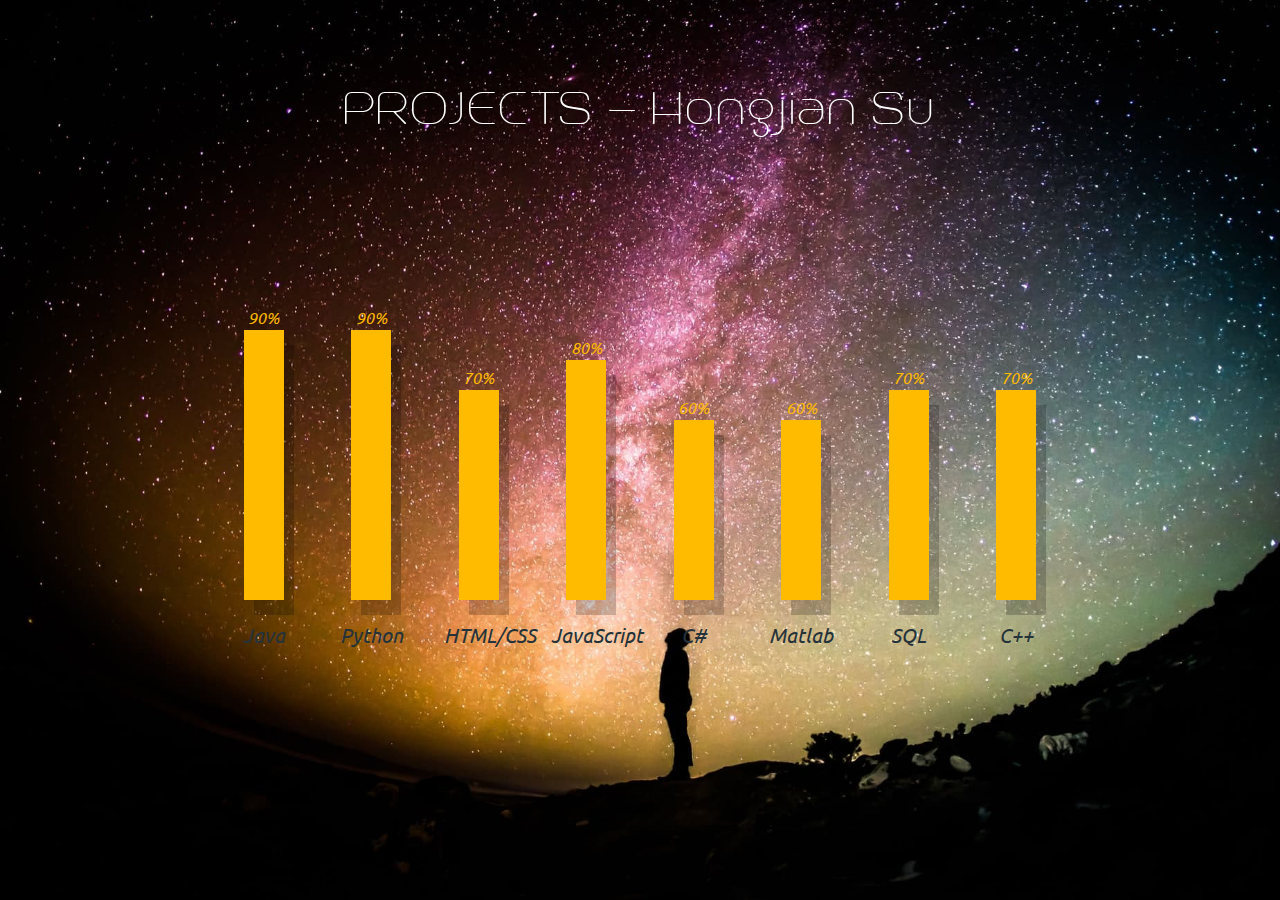
<file: projects/index.html>
<!DOCTYPE html><html lang = "en"> <head> <title>HongjianSu - Projects</title> <meta charset = "UTF-8" name = "author" content = "Hongjian Su"> <link rel = "stylesheet" href = "../css/style.css"> <link rel = "preload" href = "../css/profileLayer.css" as = "style" onload = "this.onload = null;this.rel = 'stylesheet'"> <noscript><link rel = "stylesheet" href = "../css/profileLayer.css"></noscript> <link rel = "preload" href = "../css/skillsPage.css" as = "style" onload = "this.onload = null;this.rel = 'stylesheet'"> <noscript><link rel = "stylesheet" href = "../css/skillsPage.css"></noscript> <script src = "https://code.jquery.com/jquery-2.1.3.min.js"></script> </head> <body> <section class = "page__style" id = "skillsPage_SU"> <div id = "skills-container"> <div class = "profileHeader"> <h2 class = "profileHeader__title">PROJECTS - Hongjian Su</h2> </div> <div class="stats"> <ul class="stats__list"> <li class="stats__item"> <p class="stats__item-num">Java</p> <div class="stats__item-bar"></div> <p class="stats__item-num">90%</p> </li> <li class="stats__item"> <p class="stats__item-num">Python</p> <div class="stats__item-bar"></div> <p class="stats__item-num">90%</p> </li> <li class="stats__item"> <p class="stats__item-num">HTML/CSS</p> <div class="stats__item-bar"></div> <p class="stats__item-num">70%</p> </li> <li class="stats__item"> <p class="stats__item-num">JavaScript</p> <div class="stats__item-bar"></div> <p class="stats__item-num">80%</p> </li> <li class="stats__item"> <p class="stats__item-num">C#</p> <div class="stats__item-bar"></div> <p class="stats__item-num">60%</p> </li> <li class="stats__item"> <p class="stats__item-num">Matlab</p> <div class="stats__item-bar"></div> <p class="stats__item-num">60%</p> </li> <li class="stats__item"> <p class="stats__item-num">SQL</p> <div class="stats__item-bar"></div> <p class="stats__item-num">70%</p> </li> <li class="stats__item"> <p class="stats__item-num">C++</p> <div class="stats__item-bar"></div> <p class="stats__item-num">70%</p> </li> </ul> <div class="stats__overlay"> <div class="stats__overlay-back"> <svg fill="white" xmlns="http://www.w3.org/2000/svg" width="36" height="36" viewBox="0 0 36 36"><path d="M30 16.5H11.74l8.38-8.38L18 6 6 18l12 12 2.12-2.12-8.38-8.38H30v-3z"></path></svg> <p id="skill">skills</p> </div> <dl class="list maki"> <dt>Github Repository</dt> <dd><a href="#" target = "_blank">Project1</a></dd> <dd><a href="#" target = "_blank">Project2</a></dd> <dd><a href="#" target = "_blank">Project3</a></dd> <dd><a href="#" target = "_blank">Project4</a></dd> <dd><a href="#" target = "_blank">Project5</a></dd> <dd><a href="#" target = "_blank">Project6</a></dd> <dd><a href="#" target = "_blank">Project7</a></dd> <dd><a href="#" target = "_blank">Project8</a></dd> </dl> </div> </div> </div> <script src = "../js/skills.js" defer></script> <script src = "../js/skills_overlay.js" defer></script> </section> </body></html>
</file>
<file: css/style.css>
* {
  margin: 0;
  padding: 0;
}

html, body {
  width: 100%;
  height: 100%;
}

span {
  display: inline-block;
}

@font-face {
  font-family: customFont;
  src: url("../fonts/TrenchThin-aZ1J.ttf"),
       url("../fonts/TrenchThin-16R0.otf");
}


/* Discard elements

#canvas {
  position: absolute;
  top: 0;
  display: block;
  margin: 0 auto;
  visibility: hidden;
} 

*/
</file>
<file: css/profileLayer.css>
#layer_profile {
    position: relative;
    width: 100%;
    height: 100%;
    top: 0;
    background-color: #0063b2;
    overflow: hidden;
    transition: background-color 3s;
}

header {
    position: absolute;
    width: 100%;
    height: 65px;
    z-index: 10;
}

header ul {
    list-style-type: none;
    float: right;
    margin-top: 30px;
    margin-right: 50px;
    transition: all 0.5s;
}

header ul li {
    display: inline-block;
    margin-left: 20px;
}

header ul li a {
    text-decoration: none;
    color: white;
    padding: 5px 20px;
    border: 1px solid transparent;
    font-family: customFont;
    font-weight: 900;
    font-size: 25px;
    transition: all 1s ease;
}

header ul li a:hover {
    background-color: white;
    color: black;
}

header p {
    float: left;
    margin-top: 10px;
    margin-left: 50px;
    font-family: "Comic Sans MS", cursive, sans-serif;
    font-size: 60px;
    font-weight: 300;
    color: white;
}

.profileHeader {
    width: 100%;
    text-align: center;
    margin-bottom: 80px;
    position: absolute;
    z-index: 1;
    /* position: relative; */
    padding: 80px 0 0 0;
}
.profileHeader__title {
    color: #fff;
    font-size: 58px;
    font-family: customFont;
    font-weight: 550;
    margin: 0;
}
.profileHeader__subtitle {
    color: rgba(255, 255, 255, .5);
    font-family: 'Pathway Gothic One', sans-serif;
    font-size: 16px;
    letter-spacing: 5px;
    margin: 10px 0 0 0;
    font-weight: normal;
}

.lightButton {
    background-color: white;
    color: black;
}

.btn_nav {
    cursor: pointer;
}

#leftArrow {
    position: absolute;
    top: 50%;
    color: white;
    z-index: 10;
    left: 2%;
    transform: translateY(-50%);
}

#rightArrow {
    position: absolute;
    top: 50%;
    color: white;
    z-index: 10;
    right: 2%;
    transform: translateY(-50%);
}

.arrow {
    transition: all 0.5s;
    cursor: pointer;
}

.arrow:hover {
    transform: scale(1.2);
}

#logo {
    position: absolute;
    top: 0;
    left: 2%;
    float: left;
    z-index: -1;
    transition: all 0.5s;
}

#logo img {
    height: 65px;
}

.menu {
    -webkit-filter: url("#shadowed-goo");
            filter: url("#shadowed-goo");
  }
  
  .menu-item, .menu-open-button {
    background: #ffc107;
    border-radius: 100%;
    width: 60px;
    height: 60px;
    margin-left: -40px;
    position: absolute;
    top: 20px;
    right: 20px;
    color: white;
    text-align: center;
    line-height: 80px;
    -webkit-transform: translate3d(0, 0, 0);
            transform: translate3d(0, 0, 0);
    -webkit-transition: -webkit-transform ease-out 200ms;
    transition: -webkit-transform ease-out 200ms;
    transition: transform ease-out 200ms;
    transition: transform ease-out 200ms, -webkit-transform ease-out 200ms;
  }
  
  .menu-open {
    display: none;
  }
  
  .hamburger {
    width: 25px;
    height: 3px;
    background: white;
    display: block;
    position: absolute;
    top: 50%;
    left: 50%;
    margin-left: -12.5px;
    margin-top: -1.5px;
    -webkit-transition: -webkit-transform 200ms;
    transition: -webkit-transform 200ms;
    transition: transform 200ms;
    transition: transform 200ms, -webkit-transform 200ms;
  }
  
  .hamburger-1 {
    -webkit-transform: translate3d(0, -8px, 0);
            transform: translate3d(0, -8px, 0);
  }
  
  .hamburger-2 {
    -webkit-transform: translate3d(0, 0, 0);
            transform: translate3d(0, 0, 0);
  }
  
  .hamburger-3 {
    -webkit-transform: translate3d(0, 8px, 0);
            transform: translate3d(0, 8px, 0);
  }
  
  .menu-open:checked + .menu-open-button .hamburger-1 {
    -webkit-transform: translate3d(0, 0, 0) rotate(45deg);
            transform: translate3d(0, 0, 0) rotate(45deg);
  }
  .menu-open:checked + .menu-open-button .hamburger-2 {
    -webkit-transform: translate3d(0, 0, 0) scale(0.1, 1);
            transform: translate3d(0, 0, 0) scale(0.1, 1);
  }
  .menu-open:checked + .menu-open-button .hamburger-3 {
    -webkit-transform: translate3d(0, 0, 0) rotate(-45deg);
            transform: translate3d(0, 0, 0) rotate(-45deg);
  }
  
  .menu {
    position: absolute;
    right:0;
    margin-left: -80px;
    padding-top: 20px;
    padding-left: 80px;
    width: 650px;
    height: 150px;
    box-sizing: border-box;
    font-size: 20px;
    text-align: left;
    z-index: 10;
    visibility: hidden;
    opacity: 0;
    transition: all 0.5s;
  }
  
  .menu-item:hover {
    background: white;
    color: #ffc107;
  }
  .menu-item:nth-child(3) {
    -webkit-transition-duration: 180ms;
            transition-duration: 180ms;
  }
  .menu-item:nth-child(4) {
    -webkit-transition-duration: 180ms;
            transition-duration: 180ms;
  }
  .menu-item:nth-child(5) {
    -webkit-transition-duration: 180ms;
            transition-duration: 180ms;
  }
  .menu-item:nth-child(6) {
    -webkit-transition-duration: 180ms;
            transition-duration: 180ms;
  }
  
  .menu-open-button {
    z-index: 2;
    -webkit-transition-timing-function: cubic-bezier(0.175, 0.885, 0.32, 1.275);
            transition-timing-function: cubic-bezier(0.175, 0.885, 0.32, 1.275);
    -webkit-transition-duration: 400ms;
            transition-duration: 400ms;
    -webkit-transform: scale(1.1, 1.1) translate3d(0, 0, 0);
            transform: scale(1.1, 1.1) translate3d(0, 0, 0);
    cursor: pointer;
  }
  
  .menu-open-button:hover {
    -webkit-transform: scale(1.2, 1.2) translate3d(0, 0, 0);
            transform: scale(1.2, 1.2) translate3d(0, 0, 0);
  }
  
  .menu-open:checked + .menu-open-button {
    -webkit-transition-timing-function: linear;
            transition-timing-function: linear;
    -webkit-transition-duration: 200ms;
            transition-duration: 200ms;
    -webkit-transform: scale(0.8, 0.8) translate3d(0, 0, 0);
            transform: scale(0.8, 0.8) translate3d(0, 0, 0);
  }
  
  .menu-open:checked ~ .menu-item {
    -webkit-transition-timing-function: cubic-bezier(0.165, 0.84, 0.44, 1);
            transition-timing-function: cubic-bezier(0.165, 0.84, 0.44, 1);
  }
  .menu-open:checked ~ .menu-item:nth-child(3) {
    -webkit-transition-duration: 170ms;
            transition-duration: 170ms;
    -webkit-transform: translate3d(-70px, 0, 0);
            transform: translate3d(-70px, 0, 0);
  }
  .menu-open:checked ~ .menu-item:nth-child(4) {
    -webkit-transition-duration: 250ms;
            transition-duration: 250ms;
    -webkit-transform: translate3d(-140px, 0, 0);
            transform: translate3d(-140px, 0, 0);
  }
  .menu-open:checked ~ .menu-item:nth-child(5) {
    -webkit-transition-duration: 330ms;
            transition-duration: 330ms;
    -webkit-transform: translate3d(-210px, 0, 0);
            transform: translate3d(-210px, 0, 0);
  }
  .menu-open:checked ~ .menu-item:nth-child(6) {
    -webkit-transition-duration: 410ms;
            transition-duration: 410ms;
    -webkit-transform: translate3d(-280px, 0, 0);
            transform: translate3d(-280px, 0, 0);
  }
  .menu-open:checked ~ .menu-item:nth-child(7) {
    -webkit-transition-duration: 330ms;
            transition-duration: 330ms;
    -webkit-transform: translate3d(-350px, 0, 0);
            transform: translate3d(-350px, 0, 0);
  }
  .menu-open:checked ~ .menu-item:nth-child(8) {
    -webkit-transition-duration: 410ms;
            transition-duration: 410ms;
    -webkit-transform: translate3d(-420px, 0, 0);
            transform: translate3d(-420px, 0, 0);
  }

nav a i {
    position: absolute;
    left: 50%;
    top: 50%;
    transform: translate(-50%, -50%);
}


@media only screen and (max-width: 1222px) {
    header ul {
        visibility: hidden;
        opacity: 0;
    }
    .menu {
        visibility: visible;
        opacity: 1;
    }
}
@media only screen and (max-width: 700px) {
    #logo {
        visibility: hidden;
        opacity: 0;
    }
}
</file>
<file: css/skillsPage.css>
@import url('https://fonts.googleapis.com/css?family=Ubuntu:500&display=swap');

#skillsPage_SU {
    overflow: hidden;
    z-index: 3;
}

#skills-container {
    position: relative;
    display: -webkit-box;
    display: flex;
    width: 100%;
    height: 100%;
    font-size: 16px;
}

.stats * {
    box-sizing: border-box;
}

.stats {
    display: -webkit-box;
    display: flex;
    -webkit-box-align: center;
            align-items: center;
    -webkit-box-pack: center;
            justify-content: center;
    min-height: 100vh;
    line-height: 1.5;
    -webkit-font-smoothing: antialiased;
    color: white;
    background-image: url("../images/skills-min.jpeg");
    background-size: cover;
    width: 100%;
    height: 100%;
    overflow: hidden;
    font-family: 'Ubuntu';
    position: relative;
    padding: 0 25px;
}
@media (max-width: 690px) {
    .stats {
    width: 100%;
    }
}

.stats ul {
    list-style-type: none;
    padding: 0;
    margin: 0;
    z-index: 1;
}
.stats ul li p:first-child {
    /* color: #ffbb00; */
    color: #24323a;
    font-size: 20px;
    font-style: italic;
}
.stats ul li p:last-child {
    color: #ffbb00;
    /* font-family: customfont; */
    font-size: normal;
    font-style: italic;
}

.stats__item {
    height: 400px;
    display: -webkit-box;
    display: flex;
    -webkit-box-orient: vertical;
    -webkit-box-direction: reverse;
            flex-direction: column-reverse;
    float: left;
    position: relative;
    text-align: center;
    margin-right: 37.5px;
    -webkit-perspective: 1000px;
            perspective: 1000px;
    -webkit-transition: all .3s ease-in-out;
    transition: all .3s ease-in-out;
}
.stats__item:nth-of-type(1) .stats__item-bar {
    height: 270px;
    -webkit-transition-delay: 0.1s;
            transition-delay: 0.1s;
}
.stats__item:nth-of-type(2) .stats__item-bar {
    height: 270px;
    -webkit-transition-delay: 0.2s;
            transition-delay: 0.2s;
}
.stats__item:nth-of-type(3) .stats__item-bar {
    height: 210px;
    -webkit-transition-delay: 0.3s;
            transition-delay: 0.3s;
}
.stats__item:nth-of-type(4) .stats__item-bar {
    height: 240px;
    -webkit-transition-delay: 0.4s;
            transition-delay: 0.4s;
}
.stats__item:nth-of-type(5) .stats__item-bar {
    height: 180px;
    -webkit-transition-delay: 0.5s;
            transition-delay: 0.5s;
}
.stats__item:nth-of-type(6) .stats__item-bar {
    height: 180px;
    -webkit-transition-delay: 0.6s;
            transition-delay: 0.6s;
}
.stats__item:nth-of-type(7) .stats__item-bar {
    height: 210px;
    -webkit-transition-delay: 0.7s;
            transition-delay: 0.7s;
}
.stats__item:nth-of-type(8) .stats__item-bar {
    height: 210px;
    -webkit-transition-delay: 0.8s;
            transition-delay: 0.8s;
}
.stats__item:last-child {
    margin-right: 0;
}
@media (max-width: 690px) {
    .stats__item {
    float: none;
    height: auto;
    width: 100%;
    -webkit-box-orient: horizontal;
    -webkit-box-direction: normal;
            flex-direction: row;
    -webkit-box-align: center;
            align-items: center;
    }
    .stats__item:nth-of-type(1) .stats__item-bar {
    width: 65%;
    height: 30px;
    -webkit-transition-delay: 0.1s;
            transition-delay: 0.1s;
    }
    .stats__item:nth-of-type(2) .stats__item-bar {
    width: 56%;
    height: 30px;
    -webkit-transition-delay: 0.2s;
            transition-delay: 0.2s;
    }
    .stats__item:nth-of-type(3) .stats__item-bar {
    width: 50%;
    height: 30px;
    -webkit-transition-delay: 0.3s;
            transition-delay: 0.3s;
    }
    .stats__item:nth-of-type(4) .stats__item-bar {
    width: 32%;
    height: 30px;
    -webkit-transition-delay: 0.4s;
            transition-delay: 0.4s;
    }
    .stats__item:nth-of-type(5) .stats__item-bar {
    width: 38%;
    height: 30px;
    -webkit-transition-delay: 0.5s;
            transition-delay: 0.5s;
    }
    .stats__item:nth-of-type(6) .stats__item-bar {
    width: 32.1%;
    height: 30px;
    -webkit-transition-delay: 0.6s;
            transition-delay: 0.6s;
    }
    .stats__item:nth-of-type(7) .stats__item-bar {
    width: 51%;
    height: 30px;
    -webkit-transition-delay: 0.7s;
            transition-delay: 0.7s;
    }
    .stats__item:nth-of-type(8) .stats__item-bar {
    width: 50.1%;
    height: 30px;
    -webkit-transition-delay: 0.8s;
            transition-delay: 0.8s;
    }
    .stats__item .stats__item-num {
    margin-right: 25px;
    }
}
.stats__item:hover {
    opacity: 0.7;
}
.stats__item-bar {
    position: relative;
    margin: 0 auto;
    -webkit-box-ordinal-group: 1;
            order: 0;
    width: 40px;
    /* background: white; */
    /* background-image: linear-gradient( 106.7deg,  rgba(255,199,67,1) 103.7%, rgba(255,247,200,1) 120.7% ); */
    background: #ffbb00;
    -webkit-transform: scaleY(0) translate3d(0, 0, 0);
            transform: scaleY(0) translate3d(0, 0, 0);
    cursor: pointer;
    -webkit-transform-origin: center bottom;
            transform-origin: center bottom;
    -webkit-transition: all 0.5s cubic-bezier(0.23, 1, 0.32, 1);
    transition: all 0.5s cubic-bezier(0.23, 1, 0.32, 1);
    box-shadow: 10px 15px rgba(0, 0, 0, 0.2);
}
.stats__item-bar.active {
    -webkit-transform: none;
            transform: none;
}
.stats__item-num {
    margin-top: 20px;
    width: 70px;
    opacity: 1;
    -webkit-transition: all 0.4s cubic-bezier(0.23, 1, 0.32, 1);
    transition: all 0.4s cubic-bezier(0.23, 1, 0.32, 1);
}
.stats__overlay {
    z-index: 0;
    position: absolute;
    top: 0;
    left: 0;
    width: 100%;
    height: 100%;
    padding: 25px;
    -webkit-transform: scale(1.5);
            transform: scale(1.5);
    visibility: hidden;
    opacity: 0;
    -webkit-transition: all 0.6s cubic-bezier(0.23, 1, 0.32, 1);
    transition: all 0.6s cubic-bezier(0.23, 1, 0.32, 1);
}
.stats__overlay.active {
    opacity: 1;
    visibility: visible;
    -webkit-transform: none;
            transform: none;
}
@media (max-width: 690px) {
    .stats__overlay {
    padding: 12.5px;
    }
}
.stats__overlay-avg {
    position: absolute;
    top: 50%;
    left: 50%;
    width: 350px;
    height: 350px;
    border-radius: 50%;
    -webkit-transform: translate(-50%, -50%);
            transform: translate(-50%, -50%);
    text-align: center;
    /* background: #4c2e34; */
    display: -webkit-box;
    display: flex;
    -webkit-box-orient: vertical;
    -webkit-box-direction: normal;
            flex-flow: column wrap;
    -webkit-box-pack: center;
            justify-content: center;
}
.stats__overlay-avg > p {
    margin: 0;
}
.stats__overlay-avg .avg {
    font-size: 100px;
    font-weight: 700;
}
@media (max-width: 690px) {
    .stats__overlay-avg {
    width: 240px;
    height: 240px;
    }
    .stats__overlay-avg .avg {
    font-size: 65px;
    }
}
.stats__overlay-info {
    position: absolute;
    bottom: 25px;
    left: 50px;
    display: -webkit-box;
    display: flex;
}
@media (max-width: 690px) {
    .stats__overlay-info {
    left: 25px;
    }
}
.stats__overlay-info-half {
    margin-right: 25px;
}
.stats__overlay-info-half p {
    margin: 0;
    line-height: 1.2;
}
.stats__overlay-info-half p:first-child {
    font-size: 50px;
    font-weight: 700;
}
@media (max-width: 690px) {
    .stats__overlay-info-half p:first-child {
    font-size: 24px;
    }
}
.stats__overlay-back {
    display: -webkit-box;
    display: flex;
    -webkit-box-align: center;
            align-items: center;
    cursor: pointer;
}
.stats__overlay-back > svg {
    -webkit-transition: all 0.5s cubic-bezier(0.23, 1, 0.32, 1);
    transition: all 0.5s cubic-bezier(0.23, 1, 0.32, 1);
}
.stats__overlay-back:hover > svg {
    -webkit-transform: translateX(-5px);
            transform: translateX(-5px);
}
.stats__overlay-back p {
    font-family: customFont;
    font-weight: 900;
    font-size: 35px;
    margin: 0 0 0 12.5px;
}
@media (max-width: 690px) {
    .stats__overlay-back p {
    font-size: 18px;
    }
}

.stats__overlay-back {
    position: relative;
    top: 65px;
}

.list {
    font-family: customFont;
    -webkit-transform-style: preserve-3d;
    -moz-transform-stle: preserve-3d;
    -ms-transform-style: preserve-3d;
    -o-transform-style: preserve-3d;
    transform-style: preserve-3d;
    position: absolute;
    margin-left: -140px;
    top: 30%;
}

.list a {
    
    display: block;
    color: #fff;
    /* border-radius: 40px; */
}

.list dd:last-child a{
    border-radius: 0 0 40px 40px;
}

.list a:hover {
    text-indent: 20px;
}

.list dt, .list dd {
    text-indent: 10px;
    line-height: 55px;
    margin: 0;
    height: 55px;
    width: 270px;
}

.list dt {
    text-shadow: 1px 1px 2px rgba(0, 0, 0, 0.2);
    font-size: 30px;
    font-weight: 900;
    text-align: center;
    border-radius: 40px 40px 0 0;
    color: #414a4c;
    margin: 0;
    padding: 0;
    border-bottom: whitesmoke solid 2px;
}

.list dd {
    line-height: 36px;
    height: 35px;
    margin: 0;
    text-align: center;
}

.list dd a {
    text-decoration: none;
    font-weight: bolder;
    color: #fefefa;
}

.maki dt, .maki a { background: #ffbb00; }

.maki a:hover { background: orange; }

.maki {

    -webkit-transform: perspective(600px) translateZ(1px) !important;
    -moz-transform: perspective(600px) translateZ(1px) !important;
    -ms-transform: perspective(600px) translateZ(1px) !important;
    -o-transform: perspective(600px) translateZ(1px) !important;
    transform: perspective(600px) translateZ(1px) !important;

    left: 50%;
}
</file>
